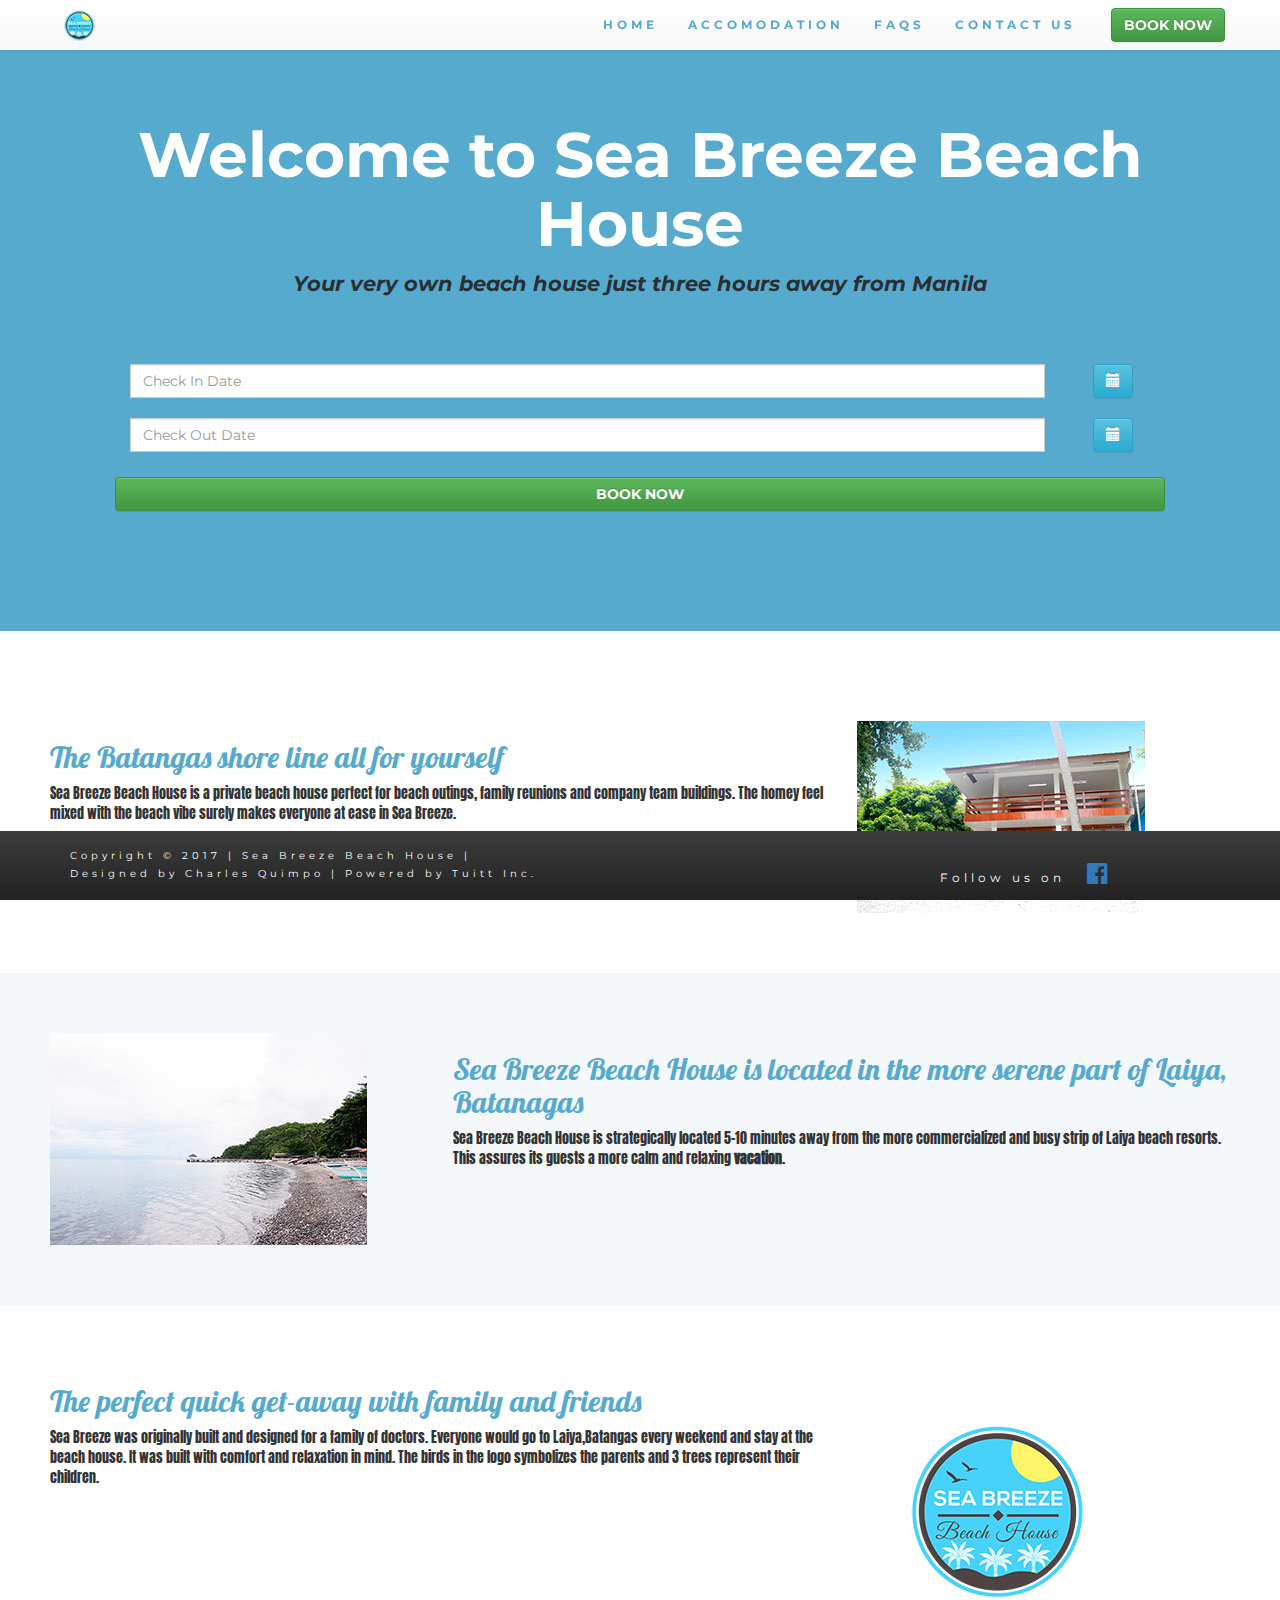
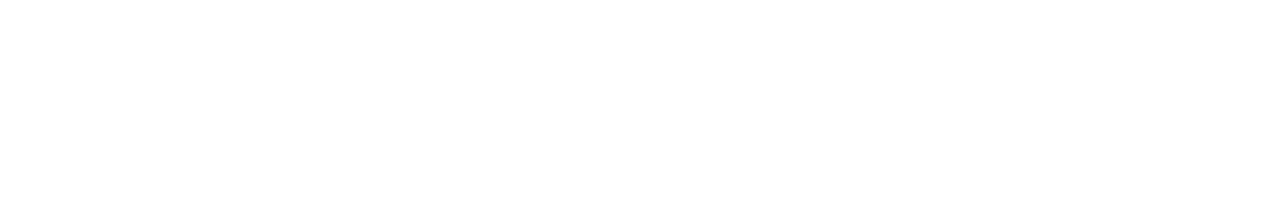
<file: index.html>
<!DOCTYPE html>
<html>
<head>

<meta charset="utf-8">
<meta name="viewport" content="width=device-width, initial-scale=1.0, maximum-scale=1.0">

	<title>Sea Breeze Beach House | Laiya, Batangas</title>

<link rel="stylesheet" type="text/css" href="./css/bootstrap.css">
<link rel="stylesheet" type="text/css" href="./css/bootstrap-theme.css">
<link rel="stylesheet" type="text/css" href="./css/style.css">
<link rel="stylesheet" href="https://cdnjs.cloudflare.com/ajax/libs/font-awesome/4.7.0/css/font-awesome.min.css">

<!-- fonts -->
<link href="https://fonts.googleapis.com/css?family=Anton|Lobster|Montserrat|Pacifico" rel="stylesheet">

</head>
<body>

<!-- navbar -->

<nav class="navbar navbar-default navbar-fixed-top">
  <div class="container">
    <div class="navbar-header">
      <button type="button" class="navbar-toggle" data-toggle="collapse" data-target="#myNavbar">
        <span class="icon-bar"></span>
        <span class="icon-bar"></span>
        <span class="icon-bar"></span> 
      </button>
      <a class="navbar-brand" href="index.html"><img class="img-responsive" src="logo.png"></a>
    </div>
    <div class="collapse navbar-collapse" id="myNavbar">
      <ul class="nav navbar-nav navbar-right">
        <li><a href="index.html">HOME</a></li>
        <li><a href="indexbook.html">ACCOMODATION</a></li>
        <li><a href="indexfaq.html">FAQS</a></li>
        <li><a href="indexcon.html">CONTACT US</a></li>
        <a href="indexbook.html"><button class="btn btn-success navbar-btn">BOOK NOW</button></a>
      </ul>
    </div>
  </div>
</nav>

<!-- endnavbar -->

<div class="jumbotron">
  <h1><strong> Welcome to Sea Breeze Beach House </strong> </h1> 
  	<p><em> <strong> Your very own beach house just three hours away from Manila </strong> </em></p> 

<!-- checkin -->
  <div class="calendar">
    <form class="form-inline">
        <div class="input-group">
          <div class="row">
            <div class="container col-md-9 col-sm-9 col-xs-10 col-md-offset-1">
               <input type="text" class="form-control" placeholder="Check In Date" required onmouseover=(this.type="date") onblur=(this.type="text") name="checkin" id="checki">
            </div>


            <div class="container col-md-1 col-sm-1 col-xs-2">
              <!-- <div class="input-group-btn"> -->
                <a href="indexbook.html"><button type="button" class="btn btn-info" id="calbtn"><span class="glyphicon glyphicon-calendar" aria-hidden="true"></span></button></a>
              <!-- </div> -->
            </div>

          </div><!-- endofrow -->
        </div>
      </form>
    </div>
<!-- endcheckin -->

<br>

 <!-- checkout -->
 	<div class="calendar">
		<form class="form-inline">
    		<div class="input-group">
          <div class="row">
            <div class="container col-md-9 col-sm-9 col-xs-10 col-md-offset-1">
      			   <input type="text" class="form-control" placeholder="Check Out Date" required onmouseover=(this.type="date") onblur=(this.type="text") name="checkout" id="checko">
            </div>


            <div class="container col-md-1 col-sm-1 col-xs-2">
      				<!-- <div class="input-group-btn"> -->
        				<a href="indexbook.html"><button type="button" class="btn btn-info"><span class="glyphicon glyphicon-calendar" aria-hidden="true"></span></button></a>
      			<!-- 	</div> -->
            </div>

          </div><!-- endofrow -->
    		</div>
  		</form>
  	</div>
<!-- endcheckout -->

<!-- bookbtn -->
<div class="row bookbtn">
   <a href="indexbook.html">
   <button id="btncal" class="btn col-md-10 col-sm-10 col-xs-12 col-md-offset-1 btn-success"> 
   <strong>BOOK NOW</strong>
   </button></a>
</div> <!-- endbookbtn -->

<br>


</div> <!-- endjumbo -->



<!-- startgal -->

<div class="container-fluid gal" id="gal1">
  <div class="row">
    <div class="col-sm-8">
      <h2>The Batangas shore line all for yourself</h2>

      <p>Sea Breeze Beach House is a private beach house perfect for beach outings, family reunions and company team buildings. The homey feel mixed with the beach vibe surely makes everyone at ease in Sea Breeze. </p>
    </div>
    <div class="col-sm-4">
      <img src="1.jpg" class="img-responsive">
    </div>
  </div>
</div>

<div class="container-fluid bg-grey" id="secpic">
  <div class="row">
    <div class="col-sm-4">
     	<img src="2.jpg">
    </div>
    <div class="col-sm-8" class="img-responsive">
      <h2>Sea Breeze Beach House is located in the more serene part of Laiya, Batanagas </h2>

      <p>Sea Breeze Beach House is strategically located 5-10 minutes away from the more commercialized and busy strip of Laiya beach resorts. This assures its guests a more calm and relaxing <strong>vacation</strong>.</p>
    </div>
  </div>
</div>

<div class="container-fluid" id="gal3">
  <div class="row">
    <div class="col-sm-8">
      <h2>The perfect quick get-away with family and friends</h2>
      
      <p>Sea Breeze was originally built and designed for a family of doctors. Everyone would go to Laiya,Batangas every weekend and stay at the beach house. It was built with comfort and relaxation in mind. The birds in the logo symbolizes the parents and 3 trees represent their children. </p>
    </div>
    <div class="col-sm-4">
      <img src="3.png" class="img-responsive">
    </div>
  </div>
</div>



<!-- endgal -->



<!-- footer -->

<nav class="navbar navbar-inverse navbar-fixed-bottom" role="navigation">
        <div class="container">
        <div class="form-group">
        </div>
        <div class="row"> 
        <div class="col-xs-12 demo-0" id="fw">
<div class="clearfix"></div>
        <div class="col-xs-3 pull-right" id="fbf">Follow us on <a href="https://www.facebook.com/seabreezebeachhouse/"><i class="fa fa-facebook-official fa-2x" aria-hidden="true"></i></a>
      </div>
  <small> Copyright &copy 2017 | Sea Breeze Beach House |</small>
    <br>
  <small>Designed by Charles Quimpo | Powered by Tuitt Inc. </small></div>
     
            <!-- /.navbar-collapse -->
        </div>
        <!-- /.container -->
    </nav>


<!-- scripts -->

<script src="https://code.jquery.com/jquery-1.12.4.min.js"></script>
<script src="./js/bootstrap.js"></script>
</body>







</html>
</file>
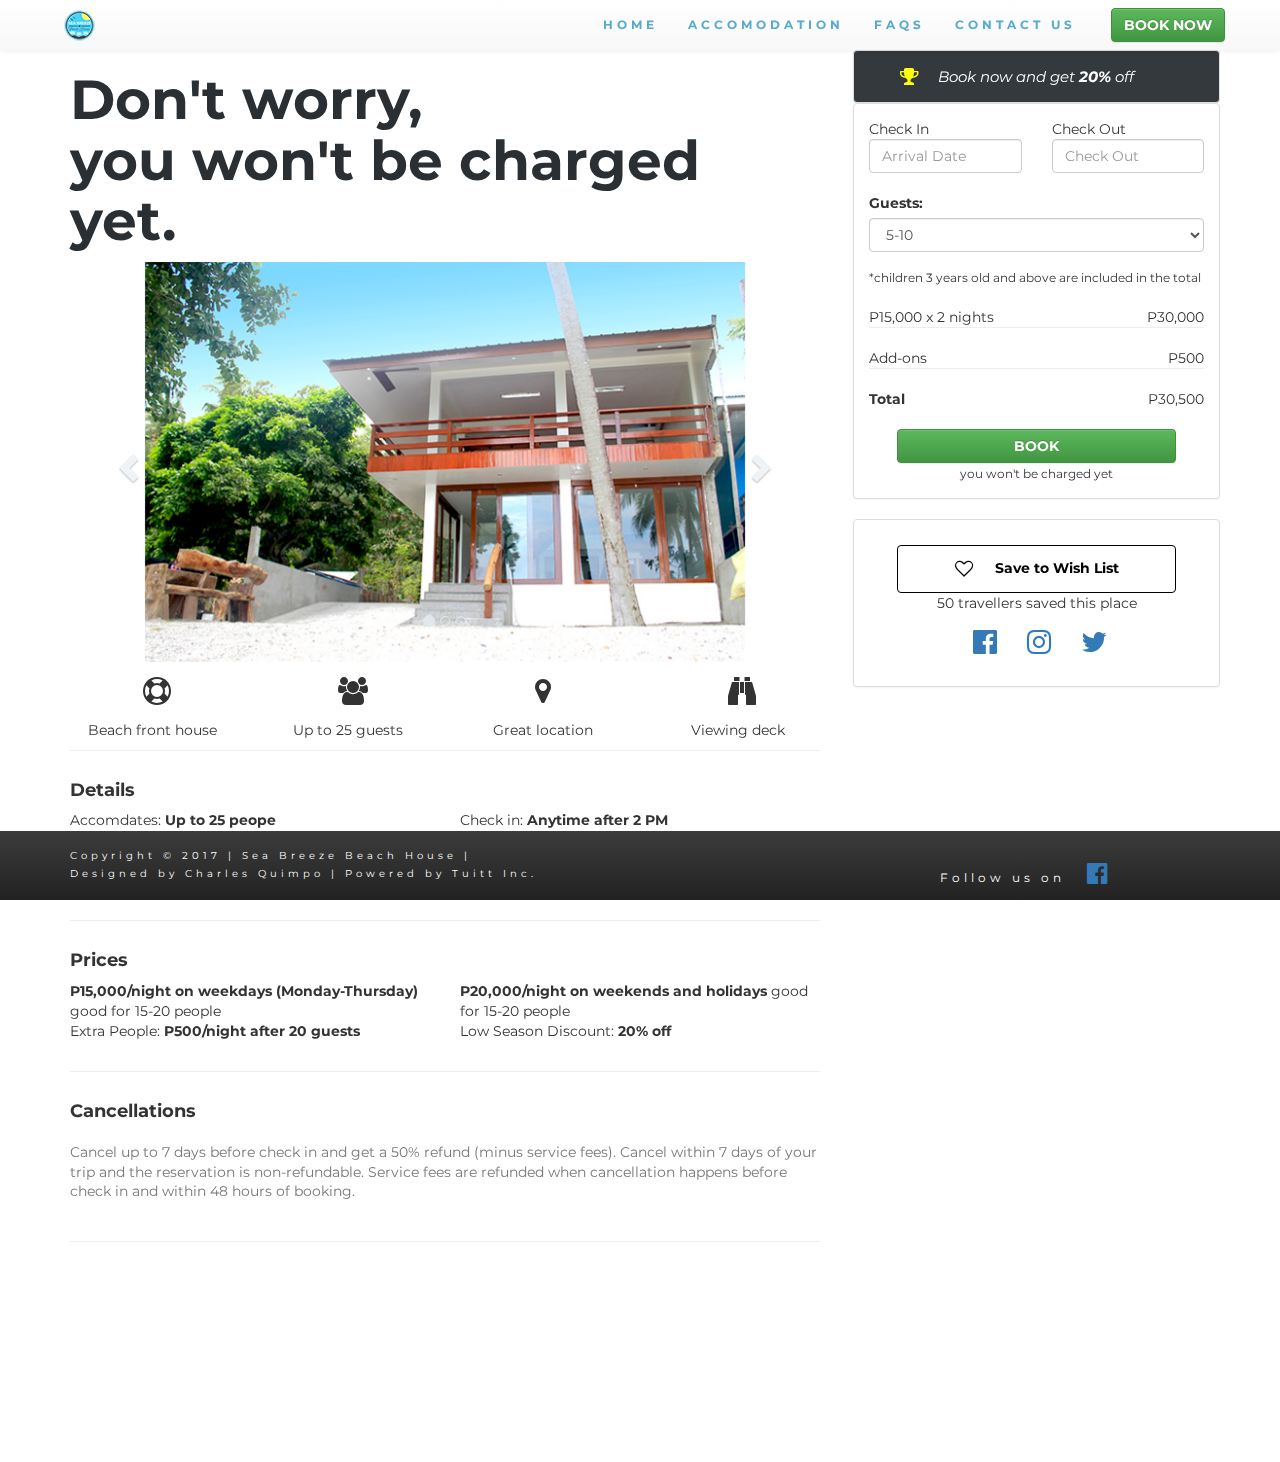
<file: indexbook.html>
<!DOCTYPE html>
<html>
<head>

<meta charset="utf-8">
<meta name="viewport" content="width=device-width, initial-scale=1.0, maximum-scale=1.0">

	<title>Reservations</title>

<link rel="stylesheet" type="text/css" href="./css/bootstrap.css">
<link rel="stylesheet" type="text/css" href="./css/bootstrap-theme.css">
<link rel="stylesheet" type="text/css" href="./css/stylebook.css">

<link rel="stylesheet" href="https://cdnjs.cloudflare.com/ajax/libs/font-awesome/4.7.0/css/font-awesome.min.css">

<!-- fonts -->
<link href="https://fonts.googleapis.com/css?family=Anton|Lobster|Montserrat|Pacifico" rel="stylesheet">

</head>
<body>


<!-- navbar -->

<nav class="navbar navbar-default navbar-fixed-top">
  <div class="container">
    <div class="navbar-header">
      <button type="button" class="navbar-toggle" data-toggle="collapse" data-target="#myNavbar">
        <span class="icon-bar"></span>
        <span class="icon-bar"></span>
        <span class="icon-bar"></span> 
      </button>
      <a class="navbar-brand" href="index.html"><img class="img-responsive" src="logo.png"></a>
    </div>
    <div class="collapse navbar-collapse" id="myNavbar">
      <ul class="nav navbar-nav navbar-right">
        <li><a href="index.html">HOME</a></li>
        <li><a href="indexbook.html">ACCOMODATION</a></li>
        <li><a href="indexfaq.html">FAQS</a></li>
        <li><a href="indexcon.html">CONTACT US</a></li>
        <a href="#"><button class="btn btn-success navbar-btn">BOOK NOW</button></a>
      </ul>
    </div>
  </div>
</nav>

<!-- endnavbar -->


<div class="container body">
  <div class="row">


<!-- start4col -->

  	<div id="bookNow" class="col-md-4 col-sm-4 col-xs-12 pull-right" id="con4">
  		
  		<div class="container col-md-12">
    			<div class="panel panel-default col-md-12" id="panelhead">
      			<div class="panel-body">
        				<i class="fa fa-trophy fa-lg" aria-hidden="true"></i>
        				<em>Book now and get <strong>20%</strong> off</em>
    				</div>
    			</div>
  		</div> <!-- endcontainer -->


<!--start-->

<div class="container col-md-12" id="bookdeets">
  <div class="panel panel-default">
    <div class="panel-body">
    
        <div class="row" id="bookdet">
  			<div class="col-md-6 col-sm-6 col-xs-12">Check In
        <br>
        <input type="text" class="form-control" placeholder="Arrival Date" required onmouseover=(this.type="date") onblur=(this.type="text") name="checkin" id="checki"> 
        </div>

        	<div class="col-md-6 col-sm-6 col-xs-12">Check Out
          <br>
          <input type="text" class="form-control" placeholder="Check Out" required onmouseover=(this.type="date") onblur=(this.type="text") name="checkout" id="checko">


          </div>
        </div>
        
        <!-- <div class="row" id="bookdet">
  			<div class="col-md-6 col-sm-6 col-xs-12"> 
  				<input type="text" class="form-control" placeholder="Arrival Date" required onmouseover=(this.type="date") onblur=(this.type="text") name="checkin" id="checki"> 
  			</div> -->

        		<!-- <div class="col-md-6 col-sm-6 col-xs-12"><input type="text" class="form-control" placeholder="Check Out" required onmouseover=(this.type="date") onblur=(this.type="text") name="checkout" id="checko">
        		</div>
        </div>
         -->
<br>
        <!-- start#guests -->

        <div class="row" id="bookdet">
  			<div class="col-md-12 col-sm-12 col-xs-12">
  				<div class="form-group">
  					<label for="sel1">Guests:</label>
  						<select class="form-control" id="sel1">
    						<option>5-10</option>
    						<option>11-15</option>
    						<option>16-20</option>
    						<option>21-25</option>
  						</select>
				</div>
			</div>
        </div>

        <!-- end#guests -->

          <div class="row" id="bookdet">
  			<div class="col-md-12 col-sm-12 col-xs-12">
  				<small>*children 3 years old and above are included in the total</small>
  			</div>
          </div>

          <br>
        
        <div class="row" id="bookdet">
  			<div class="col-md-6 col-sm-6 col-xs-12" id="detl">P15,000 x 2 nights </div>
        	<div class="col-md-6 col-sm-6 col-xs-12" id="detr">P30,000</div>
        </div>

        <hr>
        
        <div class="row" id="bookdet">
  			<div class="col-md-6 col-sm-6 col-xs-12" id="detl">Add-ons</div>
        	<div class="col-md-6 col-sm-6 col-xs-12" id="detr">P500</div>
        </div>

        <hr>

        <div class="row" id="bookdet">
  			<div class="col-md-6 col-sm-6 col-xs-12" id="detl"><strong>Total</strong>
  			</div>

        	<div class="col-md-6 col-sm-6 col-xs-12" id="detr">P30,500 
        	</div>
        </div>

        <br>

        <div class="row" id="bookdet">
  			<div class="col-md-12 col-sm-12 col-xs-12">
   					<button id="btncal" class="btn col-md-10 col-sm-10 col-xs-12 col-md-offset-1 btn-success" data-toggle="modal" data-target="#myModal""> 
   					<strong>BOOK</strong></button>

   			</div>
        </div>
        
        <div class="row" id="bookdet">
  			<div class="col-md-12 col-sm-12 col-xs-12" id="dont"><small>you won't be charged yet</small></div>
       </div>
      </div>
    </div>
  </div>
  <!--end-->

<br>

	
	<!--start-->
<div class="container col-md-12">
  <div class="panel panel-default">
    <div class="panel-body">
    
      
        <div class="row"  id="wishdet">
  			<div class="col-md-12 col-sm-12 col-xs-12">
  					<a href="https://www.facebook.com/seabreezebeachhouse/">
   						<button id="btnwish" class="btn col-md-10 col-sm-10 col-xs-12 col-md-offset-1"> 
   						<i class="fa fa-heart-o fa-lg" aria-hidden="true">
   						</i><strong>Save to Wish List</strong></button>
   					</a>
   				</div>
        </div>
        
        <div class="row" id="trav">
  			<div class="col-md-12 col-sm-12 col-xs-12">50 travellers saved this place</div>
        </div>
        
        <div class="row">
  			<div class="col-md-12 col-sm-12 col-xs-12" id="smline">
  				<a href="https://www.facebook.com/seabreezebeachhouse/"><i class="fa fa-facebook-official fa-2x" aria-hidden="true"></i></a>

  				<a href="https://www.instagram.com"><i class="fa fa-instagram fa-2x" aria-hidden="true"></i></a>

  				<a href="https://www.twitter.com"><i class="fa fa-twitter fa-2x" aria-hidden="true"></i></a>
  			</div>
       		</div>
      	</div>
   	 </div>
  	 </div>
     <!--end-->
	</div> 

	<!-- end4col-->

            <!-- Modal -->
  <div class="modal fade" id="myModal" role="dialog">
    <div class="modal-dialog">

<!-- Modal content-->
      <div class="modal-content">
        <div class="modal-header">
          <button type="button" class="close" data-dismiss="modal">&times;</button>
          <h4 class="modal-title">Congratulations!</h4>
        </div>
        <div class="modal-body">
          <p>Your reservation has been placed. See you!</p>
        </div>
        <div class="modal-footer">
          <button type="button" class="btn btn-default" data-dismiss="modal">Close</button>
        </div>
      </div>
      
    </div>
  </div>
    	<div class="col-md-8 col-sm-8 col-xs-12" id="atak"><h1><strong>Don't worry,</strong>
      <br>
      <strong>you won't be charged yet.
          </strong></h1>

        <!-- <div class="row">
          <div class="col-md-12 col-sm-12 col-xs-12" id="atak"><h1></h1></div>
        </div> -->




        <div class="row">
          <div class="col-md-12 col-sm-12 col-xs-12" id="ikot">
<div id="myCarousel" class="carousel slide text-center" data-ride="carousel">
  <!-- Indicators -->
  <ol class="carousel-indicators">
    <li data-target="#myCarousel" data-slide-to="0" class="active"></li>
    <li data-target="#myCarousel" data-slide-to="1"></li>
    <li data-target="#myCarousel" data-slide-to="2"></li>
  </ol>

  <!-- Wrapper for slides -->
  <div class="carousel-inner" role="listbox">
    <div class="item active">
  <span style="font-style:normal;"><img src="a.jpg"></span>
    </div>
    <div class="item">
     <span style="font-style:normal;"><img src="b.jpg"></span>
    </div>
    <div class="item">
      <span style="font-style:normal;"><img src="c.jpg"></span>
    </div>
  </div>

  <!-- Left and right controls -->
  <a class="left carousel-control" href="#myCarousel" role="button" data-slide="prev">
    <span class="glyphicon glyphicon-chevron-left" aria-hidden="true"></span>
    <span class="sr-only">Previous</span>
  </a>
  <a class="right carousel-control" href="#myCarousel" role="button" data-slide="next">
    <span class="glyphicon glyphicon-chevron-right" aria-hidden="true"></span>
    <span class="sr-only">Next</span>
  </a>
</div>










        </div>
        </div>














        <div class="row">
          <div class="col-md-3 col-sm-3 col-xs-6" id="amlogo">

          <i class="fa fa-life-ring fa-2x" aria-hidden="true"></i><br><span class="text-small"><p>Beach front house</p></span>




          </div>

          <div class="col-md-3 col-sm-3 col-xs-6" id="amlogo">

          <i class="fa fa-users fa-2x" aria-hidden="true"></i><br><span class="text-small"><p>Up to 25 guests</p></span>


          </div>
        
          <div class="col-md-3 col-sm-3 col-xs-6" id="amlogo">
          <i class="fa fa-map-marker fa-2x" aria-hidden="true"></i><br>
          <span class="text-small"><p>Great location</p></span>
          </div>

          <div class="col-md-3 col-sm-3 col-xs-6" id="amlogo">
          <i class="fa fa-binoculars fa-2x" aria-hidden="true"></i><br> <span class="text-small"><p>Viewing deck</p></span>
          </div>
        </div>

        <hr>

           <div class="row">
          <div class="col-md-12 col-sm-12 col-xs-12"><h4><strong>Details 

          </strong></h4></div>
        </div>


      	<div class="row">
        	<div class="col-md-6 col-sm-6 col-xs-12">Accomdates: <strong>Up to 25 peope</strong></div>

        	<div class="col-md-6 col-sm-6 col-xs-12">Check in: <strong>Anytime after 2 PM </strong></div>
        </div>


     
        <div class="row">
          <div class="col-md-6 col-sm-6 col-xs-12">Property type: <strong>Private Beach House</strong></div>

          <div class="col-md-6 col-sm-6 col-xs-12">Check out: <strong>12 PM</strong></div>
        </div>


     
        <div class="row">
          <div class="col-md-6 col-sm-6 col-xs-12">Bedrooms: <strong>3</strong></div>

          <div class="col-md-6 col-sm-6 col-xs-12">Bathrooms:<strong>2</strong></div>
        </div>


     
        <div class="row" id="b4hr">
          <div class="col-md-6 col-sm-6 col-xs-12">Car Garage: <strong>Yes</strong></div>

          <div class="col-md-6 col-sm-6 col-xs-12">Kitchenware: <strong>Yes</strong></div>
        </div>


     <hr>

           <div class="row">
          <div class="col-md-12 col-sm-12 col-xs-12"><h4><strong>Prices
          </strong></h4></div>
        </div>


        <div class="row">
          <div class="col-md-6 col-sm-6 col-xs-12"><strong>P15,000/night on weekdays (Monday-Thursday)</strong> good for 15-20 people</div>

          <div class="col-md-6 col-sm-6 col-xs-12"><strong>P20,000/night on weekends and holidays </strong>good for 15-20 people</div>
        </div>


     
        <div class="row" id="b4hr">
          <div class="col-md-6 col-sm-6 col-xs-12">Extra People: <strong>P500/night after 20 guests</strong> </div>

          <div class="col-md-6 col-sm-6 col-xs-12">Low Season Discount: <strong>20% off</strong></div>
        </div>


     
      
<hr>

         <div class="row">
          <div class="col-md-12 col-sm-12 col-xs-12"><h4><strong>Cancellations
          </strong></h4></div>
        </div>

         <div class="row">
          <div class="col-md-12 col-sm-12 col-xs-12" id="b4hr"><h4><small>Cancel up to 7 days before check in and get a 50% refund (minus service fees). Cancel within 7 days of your trip and the reservation is non-refundable. Service fees are refunded when cancellation happens before check in and within 48 hours of booking.
          </small></h4></div>
        </div>

        <hr>







    </div> <!-- endcol8 -->






  </div>
</div>



















<nav class="navbar navbar-inverse navbar-fixed-bottom" role="navigation">
        <div class="container">
        <div class="form-group">
        </div>
        <div class="row"> 
        <div class="col-xs-12 demo-0" id="fw">
<div class="clearfix"></div>
        <div class="col-xs-3 pull-right" id="fbf">Follow us on <a href="https://www.facebook.com/seabreezebeachhouse/"><i class="fa fa-facebook-official fa-2x" aria-hidden="true"></i></a>
      </div>
  <small> Copyright &copy 2017 | Sea Breeze Beach House |</small>
    <br>
  <small>Designed by Charles Quimpo | Powered by Tuitt Inc. </small></div>
     
            <!-- /.navbar-collapse -->
        </div>
        <!-- /.container -->
    </nav>



<!-- scripts -->

<script src="https://code.jquery.com/jquery-1.12.4.min.js"></script>
<script src="./js/bootstrap.js"></script>
</body>
</html>
</file>
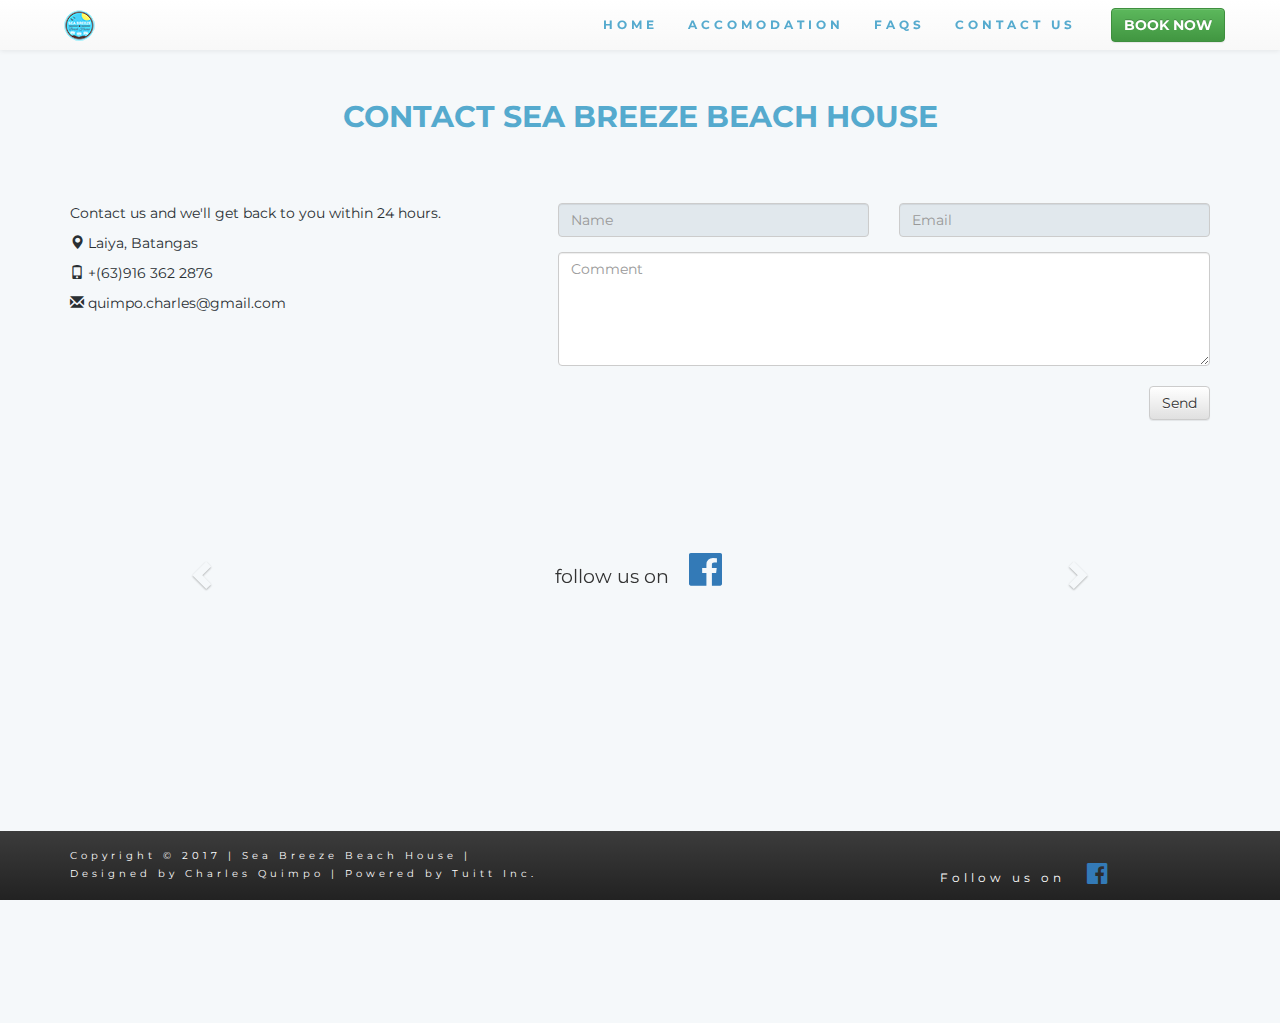
<file: indexcon.html>
<!DOCTYPE html>
<html>
<head>

<meta charset="utf-8">
<meta name="viewport" content="width=device-width, initial-scale=1.0, maximum-scale=1.0">

	<title>Contact Us | Sea Breeze</title>

<link rel="stylesheet" type="text/css" href="./css/bootstrap.css">
<link rel="stylesheet" type="text/css" href="./css/bootstrap-theme.css">
<link rel="stylesheet" type="text/css" href="./css/stylecon.css">
<link rel="stylesheet" href="https://cdnjs.cloudflare.com/ajax/libs/font-awesome/4.7.0/css/font-awesome.min.css">

<!-- fonts -->
<link href="https://fonts.googleapis.com/css?family=Anton|Lobster|Montserrat|Pacifico" rel="stylesheet">


</head>
<body>

<!-- navbar -->

<nav class="navbar navbar-default navbar-fixed-top">
  <div class="container">
    <div class="navbar-header">
      <button type="button" class="navbar-toggle" data-toggle="collapse" data-target="#myNavbar">
        <span class="icon-bar"></span>
        <span class="icon-bar"></span>
        <span class="icon-bar"></span> 
      </button>
      <a class="navbar-brand" href="index.html"><img class="img-responsive" src="logo.png"></a>
    </div>
    <div class="collapse navbar-collapse" id="myNavbar">
      <ul class="nav navbar-nav navbar-right">
        <li><a href="index.html">HOME</a></li>
        <li><a href="indexbook.html">ACCOMODATION</a></li>
        <li><a href="indexfaq.html">FAQS</a></li>
        <li><a href="indexcon.html">CONTACT US</a></li>
        <a href="indexbook.html"><button class="btn btn-success navbar-btn">BOOK NOW</button></a>
      </ul>
    </div>
  </div>
</nav>

<!-- endnavbar -->



<!-- CONTACTPAGE -->
<div class="container bg-grey" id="contact">
  <h2 class="text-center"><strong>CONTACT SEA BREEZE BEACH HOUSE</strong></h2>
  <div class="row">
    <div class="col-sm-5">
      <p>Contact us and we'll get back to you within 24 hours.</p>
      <p><span class="glyphicon glyphicon-map-marker"></span> Laiya, Batangas</p>
      <p><span class="glyphicon glyphicon-phone"></span> +(63)916 362 2876</p>
      <p><span class="glyphicon glyphicon-envelope"></span> quimpo.charles@gmail.com</p> 
    </div>
    <div class="col-sm-7">
      <div class="row">
        <div class="col-sm-6 form-group">
          <input class="form-control" id="name" name="name" placeholder="Name" type="text" required>
        </div>
        <div class="col-sm-6 form-group">
          <input class="form-control" id="email" name="email" placeholder="Email" type="email" required>
        </div>
      </div>
      <textarea class="form-control" id="comments" name="comments" placeholder="Comment" rows="5"></textarea><br>
      <div class="row">
        <div class="col-sm-12 form-group">
          <a href="#"><button class="btn btn-default pull-right" type="submit">Send</button></a>
        </div>
      </div> 
    </div>
  </div>
</div>

<!-- ENDCONTACT -->


<div class="row" id="rowcal">
  <div class="col-md-10 col-sm-10 col-xs-10 col-md-offset-1 text-center">
    
          <div id="myCarousel" class="carousel slide text-center" data-ride="carousel">
            <!-- Indicators -->
            <ol class="carousel-indicators hidden-xs">
              <li data-target="#myCarousel" data-slide-to="0" class="active"></li>
              <li data-target="#myCarousel" data-slide-to="1"></li>
              <li data-target="#myCarousel" data-slide-to="2"></li>
            </ol>

            <!-- Wrapper for slides -->
            <div class="carousel-inner" role="listbox">
              <div class="item active">
              <h4><span>follow us on <a href="https://www.facebook.com/seabreezebeachhouse/"><i class="fa fa-facebook-official fa-2x" aria-hidden="true"></i></a></span></h4>
              </div>
              <div class="item">
                <h4><span><i class="fa fa-phone fa-2x" aria-hidden="true"></i>  Call 0916-3622876 for reservations and inquiries.</span></h4>
              </div>
              <div class="item">
                <h4><span><i class="fa fa-envelope-o fa-2x" aria-hidden="true"></i>  Email us at quimpo.charles@gmail.com</span></h4>
              </div>
            </div>

            <!-- Left and right controls -->
            <a class="left carousel-control" href="#myCarousel" role="button" data-slide="prev">
              <span class="glyphicon glyphicon-chevron-left" aria-hidden="true"></span>
              <span class="sr-only">Previous</span>
            </a>
            <a class="right carousel-control" href="#myCarousel" role="button" data-slide="next">
              <span class="glyphicon glyphicon-chevron-right" aria-hidden="true"></span>
              <span class="sr-only">Next</span>
            </a>
          </div>
</div>
</div>






<nav class="navbar navbar-inverse navbar-fixed-bottom" role="navigation">
        <div class="container">
        <div class="form-group">
        </div>
        <div class="row"> 
        <div class="col-xs-12 demo-0" id="fw">
<div class="clearfix"></div>
        <div class="col-xs-3 pull-right" id="fbf">Follow us on <a href="https://www.facebook.com/seabreezebeachhouse/"><i class="fa fa-facebook-official fa-2x" aria-hidden="true"></i></a>
      </div>
  <small> Copyright &copy 2017 | Sea Breeze Beach House |</small>
    <br>
  <small>Designed by Charles Quimpo | Powered by Tuitt Inc. </small></div>
     
            <!-- /.navbar-collapse -->
        </div>
        <!-- /.container -->
    </nav>


<!-- scripts -->

<script src="https://code.jquery.com/jquery-1.12.4.min.js"></script>
<script src="./js/bootstrap.js"></script>
</body>
</html>
</file>
<file: css/style.css>
/*navbar*/

.navbar {
    margin-bottom: 0;
    background-color: #55aace;
    font-family: 'Montserrat', sans-serif;
    z-index: 9999;
    border: 0;
    font-size: 12px !important;
    line-height: 1.42857143 !important;
    letter-spacing: 4px;
    border-radius: 0;
}

.navbar li a, .navbar .navbar-brand {
    color: #55aace !important;
      font-weight: bold;
}

.navbar-nav li a:hover, .navbar-nav li.active a {
    color: yellow !important;
    background-color: #55aace !important;
}

.navbar-default .navbar-toggle {
    border-color: transparent;
    color: #55aace !important;
}

#contact {
    text-decoration: bold;
}

.navbar-brand {
    display: flex;
    padding: 0 0;
    line-height: 80px;
}

.navbar-brand > p{
    font-family: 'Pacifico', cursive;
    line-height: 80px;
}

.navbar-brand:hover {
    background-color: yellow;
}

.navbar-btn {
    margin-left: 20px;
      font-weight: bold;
}
/*endnavbar*/

/*footer {
    background-color: #292f33;
    min-height: 30px;
    padding: 5px;
    text-align: center;
    color: white;
    width: 100%;
    right: 0;
    bottom: 0;
    left: 0;
}*/

/* Style all font awesome icons */
.fa {
    padding: 15px;
    font-size: 30px;
    width: 50px;
    text-align: center;
    text-decoration: none;
}

/* Add a hover effect if you want */
.fa:hover {
    opacity: 0.7;
}

/* Set a specific color for each brand */

/* Facebook */
.fa-facebook {
    background: #3B5998;
    color: white;
}


/*endfooter*/


/*landing page*/

.jumbotron { 
    font-family: 'Montserrat', sans-serif;
    background-color: #55aace;
    color: #ffffff;
    text-align: center;
    padding: 100px 25px;
}
.container-fluid {
    padding: 60px 50px;
}

.jumbotron > p {
    color:  #292f33;
    padding-bottom: 50px;
}

/*.form-inline {
    margin: 10 auto;
}*/

.calendar {
    width: 100%;
    margin: 0 auto;
    padding: 0 auto;
}
.bookbtn {
    padding-top: 25px;

}

.input-group {
    width: 100%;
}

#checko {
    width: 100%;
}

#checki {
    width: 100%;
}

#calbtn {
    margin: 0;
}

/*endlanding*/

.logo {
    font-size: 200px;
}
@media screen and (max-width: 768px) {
    .col-sm-4 {
        text-align: center;
        margin: 25px 0;
    }
}

#secpic {
    background-color: #f5f8fa;
}

#gal1,
#secpic,
#gal3 {
    font-family: 'Anton', sans-serif;
}

#gal1 h2 {
    font-family: 'Lobster', cursive;
    color: #55aace;
}

#gal3 h2 {
    font-family: 'Lobster', cursive;
    color: #55aace;
}

#secpic h2 {
    font-family: 'Lobster', cursive;
    color: #55aace;
}
/*endhome*/

body{
    padding-bottom: 100px;
}

#fw { 
    color: white;
}

#fbf {
   display: block;
}
</file>
<file: css/stylebook.css>
/*navbar*/

.navbar {
    margin-bottom: 0;
    background-color: #55aace;
    font-family: 'Montserrat', sans-serif;
    z-index: 9999;
    border: 0;
    font-size: 12px !important;
    line-height: 1.42857143 !important;
    letter-spacing: 4px;
    border-radius: 0;
}

.navbar li a, .navbar .navbar-brand {
    color: #55aace !important;
      font-weight: bold;
}

.navbar-nav li a:hover, .navbar-nav li.active a {
    color: yellow !important;
    background-color: #55aace !important;
}

.navbar-default .navbar-toggle {
    border-color: transparent;
    color: #55aace !important;
}

#contact {
    text-decoration: bold;
}

.navbar-brand {
    display: flex;
    padding: 0 0;
    line-height: 80px;
}

.navbar-brand > p{
    font-family: 'Pacifico', cursive;
    line-height: 80px;
}

.navbar-brand:hover {
    background-color: yellow;
}

.navbar-btn {
    margin-left: 20px;
    font-weight: bold;
    
}
/*endnavbar*/



/* Style all font awesome icons */
.fa {
    padding: 15px;
    font-size: 30px;
    width: 50px;
    text-align: center;
    text-decoration: none;
}

/* Add a hover effect if you want */
.fa:hover {
    opacity: 0.7;
}

/* Set a specific color for each brand */

/* Facebook */
.fa-facebook {
    background: #3B5998;
    color: white;
}


/*endfooter*/

body, html {
	font-family: 'Montserrat', sans-serif;
    padding-bottom: 100px;
}

#fw { 
    color: white;
}

#fbf {
   display: block;
}

.container-fluid {
	padding-top: 80px;
	margin-bottom: 250px;
}


/*bookpanel*/

/*#fd5c63 red airbnb*/


.fa-trophy {
	color: yellow;
	font-weight: bold;
	margin: 0;
	padding: 0;
}

#panelhead {
	background-color: #292f33;
	color: white;
	opacity: 0.95;
	font-size: 15px;
	margin-bottom: 0;
}

.panel-body {
	width: 100%;
}


.body {
	margin-top: 50px;
}

#detr {
	text-align: right;
}

#detl {
	text-align: left;
}

#dont{
	text-align: center;
}

.fa-heart-o {
	margin: 5px;
	padding: 5px;
}

.fa-heart-o:hover {
	color: #fd5c63;
}
#btnwish {
	background-color: white;
	border-color: black;
	color: black;
}

#btnwish:hover {
	color: #fd5c63;
}

#btnwish strong {
	margin-right: 20px;
}

#trav {
	text-align: center;
}

#smline {
	text-align: center;
}

#wishdet {
	border-radius: 10px;
	margin-top: 10px;
	padding: 0;
}



/*end4col*/

#atak h1 {
    font-size: 55px;
    color: #292f33;
}

#amlogo {
    text-align: center;
}

hr {
    padding: 10px 10px;
    margin: 0;
}






/*carousel*/

.carousel-control.right, .carousel-control.left {
    background-image: none;
    color:  #e1e8ed;
}

.carousel-indicators li {
    border-color:  #e1e8ed;
}

.carousel-indicators li.active {
    background-color:  #e1e8ed;
}

.item h4 {
    font-size: 19px;
    line-height: 1.375em;
    font-weight: 400;
    font-style: italic;
    margin: 70px 0;
}

.item span {
    font-style: normal;
}

.item img {
    height: 400px;
}

#ikot {
   background-color: rgba(255,255,255,0.55);
}

#b4hr {
    margin-bottom: 30px;
}

/* fixed sidebar */
#bookNow {
    position: fixed;
    right: 30px;
}

@media only screen and (max-width: 480px) {
    #bookNow {
        position: static;
    }
}

@media only screen and (min-width: 481px) and (max-width: 960px){
    #bookNow {
        position: static;
    }
}

/*.modal-backdrop {
  z-index:-1;
}

.modal {
   position: relative;
   top: 10px;
   right: 100px;
   bottom: 0;
   left: 0;
   z-index: 10040;
   overflow: auto;
   overflow-y: auto;
}*/


.modal {
   margin-top: 150px;
}
</file>
<file: css/stylecon.css>
/*navbar*/

.navbar {
    margin-bottom: 0;
    background-color: #55aace;
    font-family: 'Montserrat', sans-serif;
    z-index: 9999;
    border: 0;
    font-size: 12px !important;
    line-height: 1.42857143 !important;
    letter-spacing: 4px;
    border-radius: 0;
}

.navbar li a, .navbar .navbar-brand {
    color: #55aace !important;
    font-weight: bold;
}

.navbar-nav li a:hover, .navbar-nav li.active a {
    color: yellow !important;
    background-color: #55aace !important;
}

.navbar-default .navbar-toggle {
    border-color: transparent;
    color: #55aace !important;
}

#contact {
    text-decoration: bold;
}

.navbar-brand {
    display: flex;
    padding: 0 0;
    line-height: 80px;
}

.navbar-brand > p{
    font-family: 'Pacifico', cursive;
    line-height: 80px;
}

.navbar-brand:hover {
    background-color: yellow;
}

.navbar-btn {
    margin-left: 20px;
    font-weight: bold;
}
/*endnavbar*/



.bg-4 { 
    background-color: #2f2f2f;
    color: #ffffff;
}

html,
body {
    background-color: #f5f8fa;
    font-family: 'Montserrat', sans-serif;
padding-bottom: 100px;
}

#fw { 
    color: white;
}

#fbf {
   display: block;
}

:required {
    background-color: #e1e8ed;
 /*   opacity: 0.5;*/
}

/* Style all font awesome icons */
.fa {
    padding: 15px;
    font-size: 30px;
    width: 50px;
    text-align: center;
    text-decoration: none;
}

/* Add a hover effect if you want */
.fa:hover {
    opacity: 0.7;
}

/* Set a specific color for each brand */

/* Facebook */
.fa-facebook {
    background: #3B5998;
    color: white;
}

/*endfooter*/


/*contact*/

#contact {
    padding-top: 80px;
    color: #55aace;
    margin-bottom: 30px;
}

#contact p {
    color: #292f33;
}

#contact h2 {
    padding-bottom: 20px;
}

/*endcontact*/


.carousel-control.right, .carousel-control.left {
    background-image: none;
    color: #f5f8fa;
}

.carousel-inner > .item > img {
  width: 100%;
}

.carousel-indicators li {
    border-color: #f5f8fa;
    background-image: #f5f8fa;
}

.carousel-indicators li.active {
    background-color: #f5f8fa;
}

.item h4 {
    font-size: 19px;
    line-height: 1.375em;
    font-weight: 400;
    font-style: italic;
    margin: 70px 0;
}

.item span {
    font-style: normal;
}

#rowcal {
    margin-bottom: 150px;
    margin-left: 0;
    margin-right: 0;
    padding: 0;
}

h2 {
    margin-bottom: 50px;
}


/*carousel*/

.item span {
    height: 400px;
    width: 400px;
}
</file>
